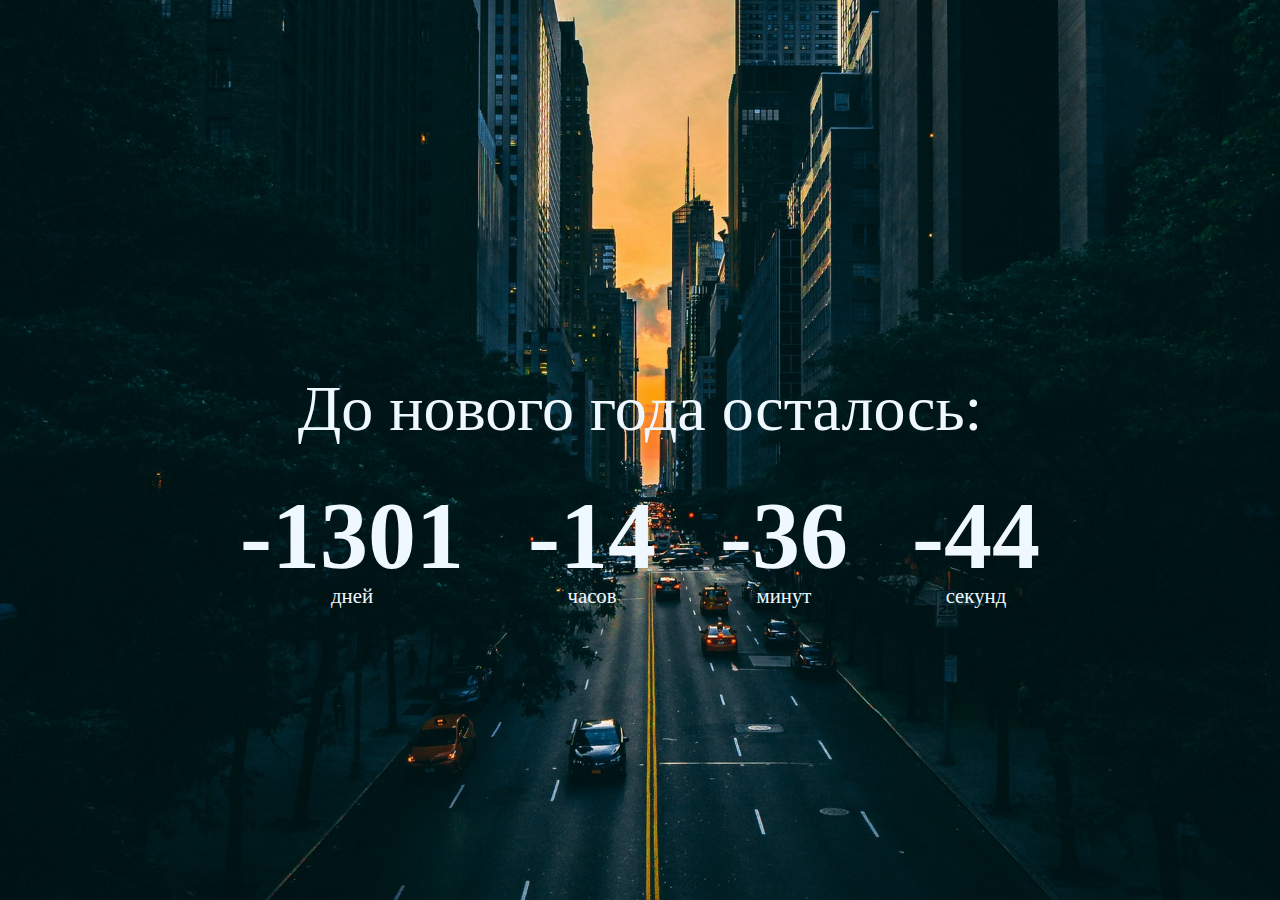
<file: countdown/index.html>
<!DOCTYPE html>
<html lang="en">
<head>
    <meta charset="UTF-8">
    <meta http-equiv="X-UA-Compatible" content="IE=edge">
    <meta name="viewport" content="width=device-width, initial-scale=1.0">
    <link rel="stylesheet" href="style.css">
    <script src="script.js" defer></script>
    <title>Countdown</title>
</head>
<body>
    <h1>До нового года осталось:</h1>

    <div class="countdown-container">
        <div class="countdown-el days-c">
        <p class="big-text" id="days">0</p>
        <span>дней</span>
        </div>    
        <div class="countdown-el hours-c">
        <p class="big-text" id="hours">0</p>
        <span>часов</span>
        </div>

        <div class="countdown-el mins-c">
        <p class="big-text" id="mins">0</p>
        <span>минут</span>
        </div>
    
        <div class="countdown-el seconds-c">
        <p class="big-text" id="seconds">0</p>
        <span>секунд</span>
        </div>
    </div>  
</body>
</html>
</file>
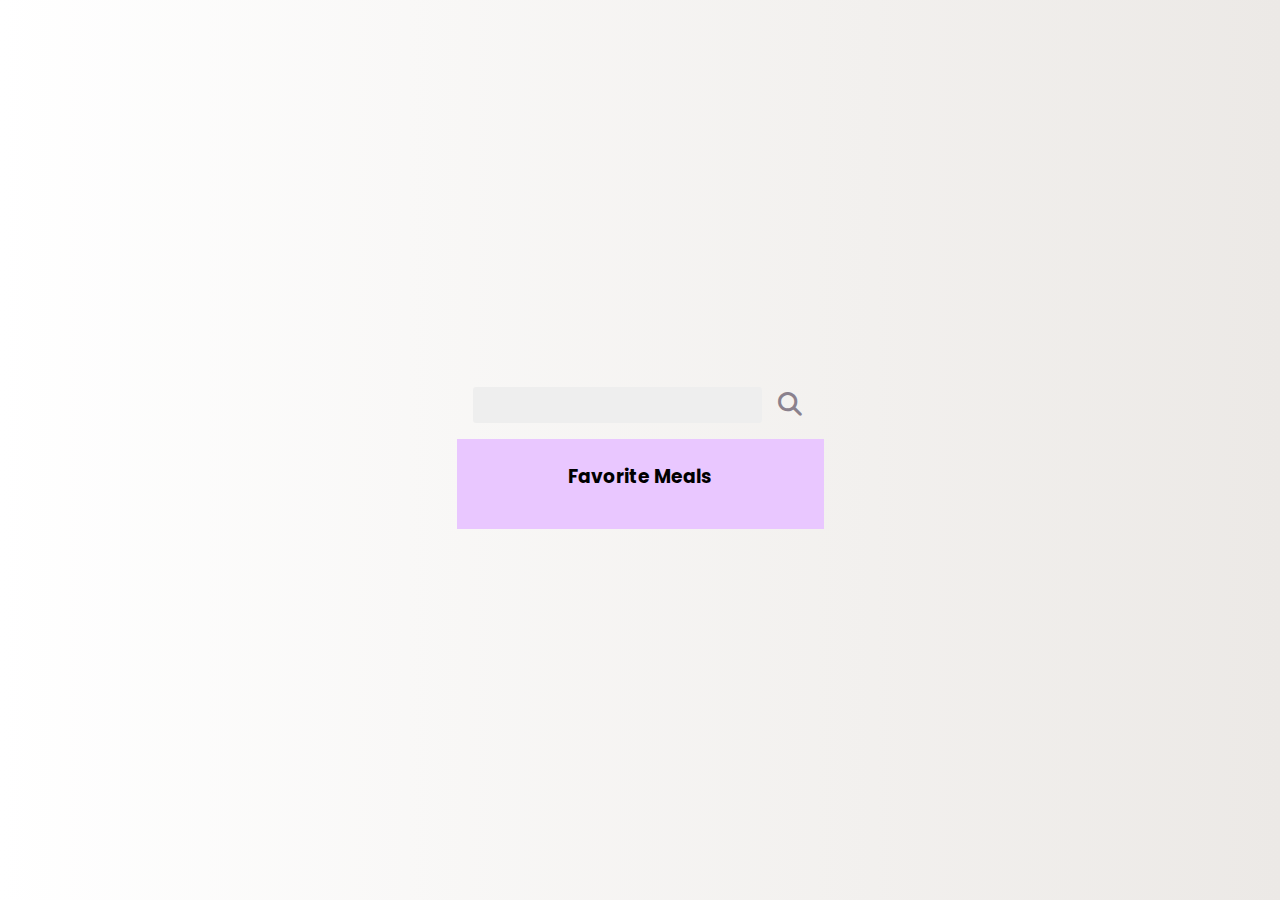
<file: recipe-app/index.html>
<!DOCTYPE html>
<html lang="en">
<head>
    <meta charset="UTF-8">
    <meta http-equiv="X-UA-Compatible" content="IE=edge">
    <meta name="viewport" content="width=device-width, initial-scale=1.0">
    <title>Recipes App</title>
    <link 
        rel="stylesheet" 
        href="https://cdnjs.cloudflare.com/ajax/libs/font-awesome/6.1.1/css/all.min.css"
    />
    <link rel="stylesheet" href="style.css" />
    <script src="script.js" defer=></script>
</head>
<body>
    <div class="mobile_container">
        <header>
            <input type="text" id="search-term"/>
            <button id="search"><i class="fas fa-search"></i></button>
        </header>
        <div class="fav-container">
            <h3>Favorite Meals</h3>
            <ul class="fav-meals" id="fav-meals">
               
            </ul>
        <div class="meals" id="meals"></div>
    </div>

    <div class="popup-container hidden" 
        id="meal-popup">
        <div class="popup">
            <button id="close-popup" class="close-popup"><i class="fas fa-times"></i></button>
            
            <div class="meal-info" id="meal-info" >
                
            </div>    
            
        </div>
    </div>    
</body>
</html>
</file>
<file: countdown/style.css>
@import url('https://fonts.googleapis.com/css2?family=Open+Sans:ital@1&display=swap');

* {
    box-sizing: border-box;
}

body {
    background: url(images/new-york.jpeg);
    background-size: cover;
    background-position: center center;
    display: flex;
    min-height: 100vh;
    flex-direction: column;
    margin: 0;
    color: aliceblue;
    align-items: center;
    justify-content: center;

}

h1 {
    font-weight: normal;
    font-size: 4rem;
    margin-top: 5rem;
}

.countdown-container {
    display: flex;
}

.big-text {
    font-weight: bold;
    font-size: 6rem;
    line-height: 1;
    margin: 0 2rem;
}

.countdown-el {
    text-align: center;
}

.countdown-el span {
    font-size: 1.3rem;
}
</file>
<file: recipe-app/style.css>
@import url("https://fonts.googleapis.com/css2?family=Poppins:wght@200;400;600&display=swap");

* {
    box-sizing: border-box;
}

body {
    background: #ece9e6;
    background: -webkit-linear-gradient(to right, #ffffff, #ece9e6);
    background: linear-gradient(to right, #ffffff, #ece9e6);
    display: flex;
    align-items: center;
    justify-content: center;
    font-family: "Poppins", sans-serif;
    margin: 0;
    min-height: 100vh;
}

.mobile-container {
    background-color: #ffffff;
    width: 400px;
    box-shadow: 0 0 10px 2px #3333331a;
    border-radius: 3px;
    overflow: hidden;
}

header{
    display: flex;
    align-items: center;
    justify-content: center;
    padding: 1rem;
}

header input {
    background-color: #eee;
    border: none;
    font-family: inherit;
    border-radius: 3px;
    padding: 0.5rem 1rem;
}

header button {
    background-color: transparent;
    border: none;
    color: rgb(138, 129, 141);
    font-size: 1.5rem;
    margin-left: 10px;
}

.fav-container {
    background-color: rgb(233, 199, 255);
    padding: 0.25rem 1rem;
    text-align: center;
}

.fav-meals {
    display: flex;
    flex-wrap: wrap;
    justify-content: center;
    list-style-type: none;
    padding: 0;
    cursor: pointer;
}

.fav-meals li {
    position: relative;
    margin: 5px;
    width: 85px;
}

.fav-meals li .clear{
    background-color: transparent;
    border: none;
    opacity: 0;
    cursor: pointer;
    position: absolute;
    top: -0.5rem;
    right: -0.5rem;
    font-size: 1.2rem;
}

.fav-meals li:hover .clear{
    opacity: 1;
}

.fav-meals li img {
    border: 2px solid #ffffff;
    border-radius: 50%;
    box-shadow: 0 0 10px 2px #3333331a;
    object-fit: cover;
    height: 70px;
    width: 70px;
}

.fav-meals li span {
    display: inline-block;
    font-size:  0.9rem;
    white-space: nowrap;
    overflow: hidden;
    text-overflow: ellipsis;
    width: 75px;
}

img {
    max-width: 100%;
}

.meal {
    border-radius: 3px;
    box-shadow: 0 0 10px 2px #3333331a;
    margin: 1.5rem;
    overflow: hidden;
    cursor: pointer;
}

.meal-header {
    position: relative;
}

.meal-header .random {
    position: absolute;
    top: 1rem;
    background-color: #ffffff;
    padding: 0.25rem 1rem;
    border-top-right-radius: 3px;
    border-bottom-right-radius: 3px;
}


.meal-header img{
    object-fit: cover;
    height: 250px;
    width: 100%;
}

.meal-body{
    display: flex;
    align-items: center;
    justify-content: space-between;
    padding: 1rem;
}

.meal-body h4{
    margin: 0;
}


.meal-body .fav-btn{
    border: none;
    background-color: transparent;
    color: rgb(197, 188, 188);
    cursor: pointer;
    font-size: 1.2rem;
}

.meal-body .fav-btn.active{
    color: rebeccapurple;
}

#search {
    cursor: pointer;
}

.popup-container {
    background-color: rgba(0, 0, 0, 0.5);
    display: flex;
    align-items: center;
    justify-content: center;
    position: fixed;
    left: 0;
    right: 0;
    top: 0;
    bottom: 0;
}

.popup-container.hidden {
    opacity: 0;
    pointer-events: none;
}

.popup {
    background-color: #fff;
    border-radius: 5px;
    padding: 0 2rem;
    position: relative;
    max-height: 100vh;
    overflow: auto;
    max-width: 600px;
    width: 100%;
}

.popup .close-popup {
    background-color: transparent;
    border: none;
    cursor: pointer;
    font-size: 1.5rem;
    position: absolute;
    top: 1rem;
    right: 1rem;
}

.meal-info h1 {
    text-align: center;
}
</file>
